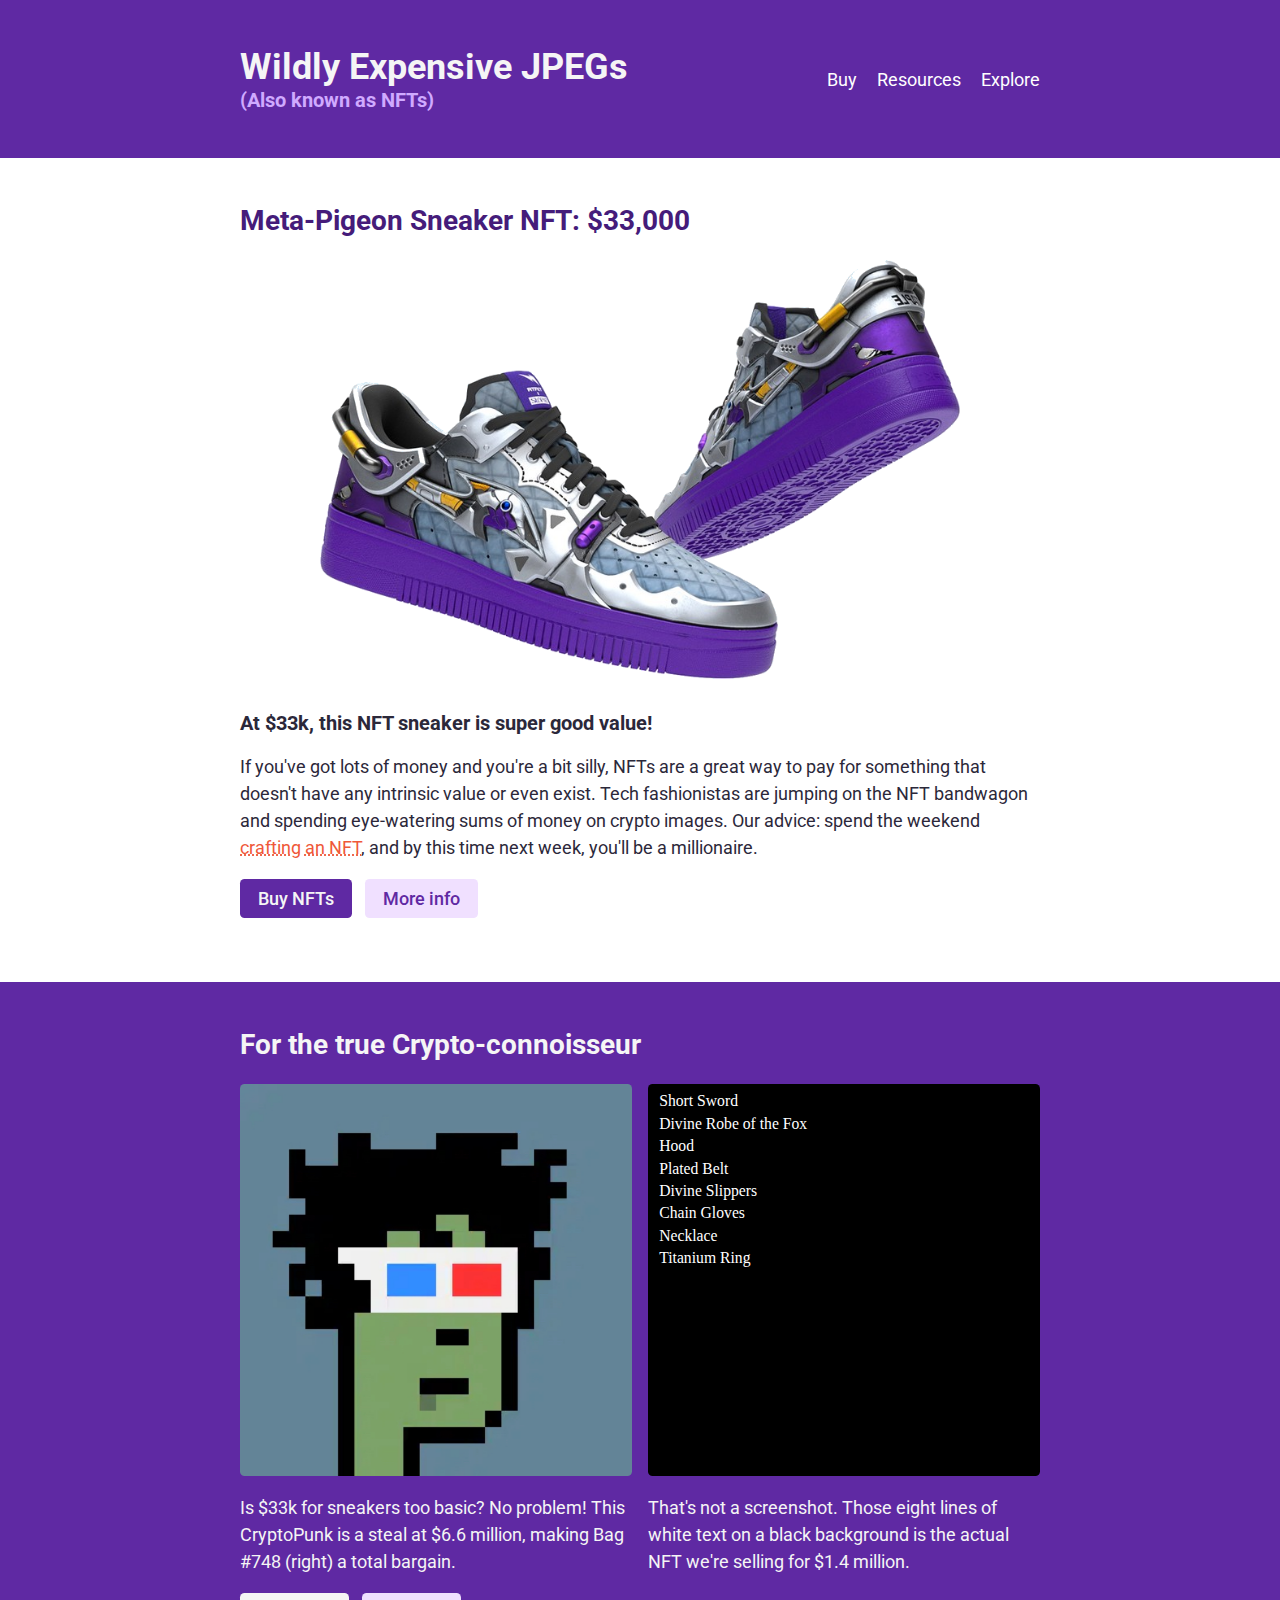
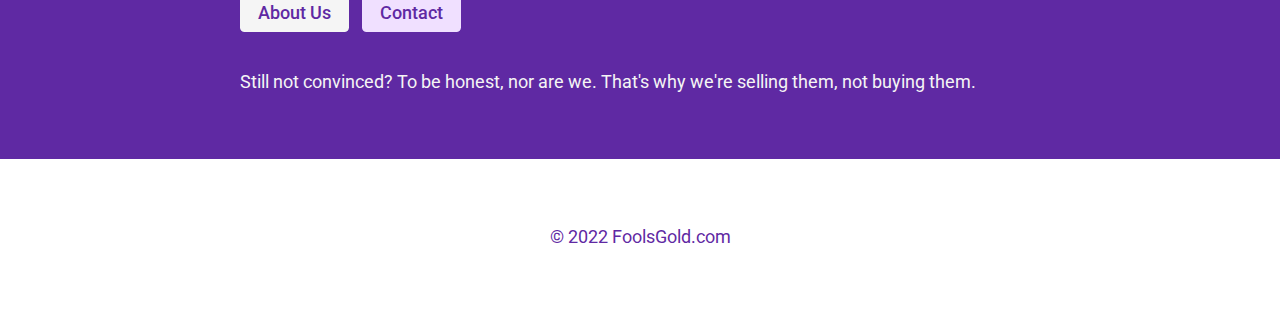
<file: index.html>
<html>
    <head>
	    <meta name="viewport" content="width=device-width, initial-scale=1" />
        <title>NFT Site</title>
        <link rel="preconnect" href="https://fonts.googleapis.com">
        <link rel="preconnect" href="https://fonts.gstatic.com" crossorigin>
        <link href="https://fonts.googleapis.com/css2?family=Roboto:wght@400;500;700&display=swap" rel="stylesheet">
        <link rel="stylesheet" href="index.css">
    </head>

    <body>
        <header>
            <div class="container header-container">
                <h1>
                    Wildly Expensive JPEGs
                    <span class="subheading">(Also known as NFTs)</span>
                </h1>

				<nav>
					<ul>
						<li><a href="#">Buy</a></li>
						<li><a href="#">Resources</a></li>
						<li><a href="#">Explore</a></li>
					</ul>
				</nav>
            </div>
        </header>
	    <main>
			<section>
				<div class="container">
					<h2>Meta-Pigeon Sneaker NFT: $33,000</h2>
					<img  src="images/sneakers-purple.png" alt="Purple and silver sneakers" class="main-image">
					<h3>At $33k, this NFT sneaker is super good value!</h3>
					<p>If you've got lots of money and you're a bit silly, NFTs are a great way to pay for something that doesn't have any intrinsic value or even exist. Tech fashionistas are jumping on the NFT bandwagon and spending eye-watering sums of money on crypto images. Our advice: spend the weekend <a href="#">crafting an NFT</a>, and by this time next week, you'll be a millionaire.</p>
					<a href="#" class="btn btn-dark">Buy NFTs</a>
					<a href="#" class="btn btn-mid">More info</a>
				</div>
			</section>
			
			<section class="section-two">
				<div class="container">
					<h2>For the true Crypto-connoisseur</h2>
					<div class="section-two-image-container">
						<!-- NEW CODE -->
						<div class="feature-item">
							<img src="images/crypto-punk.jpg" alt="punk with blach hair and red and blue glasses" class="feature-image">
							<p>Is $33k for sneakers too basic? No problem! This CryptoPunk is a steal at $6.6 million, making Bag #748 (right) a total bargain.</p>
						</div>
						<div class="feature-item">
							<img src="images/bag.svg" alt="Seven items from a game listed in white on a black background" class="feature-image">
							<p>That's not a screenshot. Those eight lines of white text on a black background is the actual NFT we're selling for $1.4 million.</p>
						</div>			
					</div>
					<a href="#" class="btn btn-light">About Us</a>
					<a href="#" class="btn btn-mid">Contact</a>
					<p>Still not convinced? To be honest, nor are we. That's why we're selling them, not buying them.</p>
				</div>
			</section>
			
			<footer>
				<p>&copy; 2022 FoolsGold.com</p>
			</footer>
	    </main>
    </body>
</html>
</file>
<file: index.css>
body {
  color: #2b283a;
  font-family: 'Roboto', sans-serif;
  margin: 0;
}

/* ----- TYPOGRAPHY ----- */

h1, 
h3 {
  margin: 0;
}

h1 {
  color: whitesmoke;
  font-size: 1.75rem;
}

h2 {
  color: #451c7a;
  font-size: 1.375rem;
  margin-top: 0;
}

h3 {
  font-size: 1.25rem;
}

p {
  line-height: 1.5;
}

.subheading {
  display: block;
  font-size: 1rem;
  color: #d0aaff;
}

.section-two h2 {
  color: inherit;
}

/* ----- LINKS ----- */

a {
  color: #ef5839;
  text-decoration: underline dotted; 
}

a:hover, 
a:active {
  color: #d4b44c;
}

.btn {
  font-size: 1.125rem;
  text-align: center;
  font-weight: 500;
  text-decoration: none;
  display: block;
  padding: 0.5em 1em;
  margin-bottom: 1em;
  border-radius: 4.6px;
}

.btn-dark {
  color: whitesmoke;
  background: #5f29a3;
}

.btn-mid {
  color: #5f29a3; 
  background: #f0e0ff; 
}

.btn-light {
  color: #5f29a3; 
  background: whitesmoke;
}

.btn:hover, 
.btn:active {
  color: #2b238a;
  background-color: #f3e885;
}

/* ----- LAYOUT ----- */

header, 
section, 
footer {
  padding: 1.25em 0;
}

header, 
.section-two {
  background-color: #5f29a3;
}

.section-two {
  color: whitesmoke;
}

.container {
  width: 90%;
  max-width: 800px;
  margin: 0 auto;
}

.main-image {
  width: 100%;
  display: block;
  max-width: 640px;
  margin: 0 auto 2em;
}


.section-two-image-container {
  display: flex;
  flex-wrap: wrap;
  gap: 1em;
}

.feature-image {
  width: 100%;
  border-radius: 4.6px;
}

.feature-item {
  flex-basis: 220px;
  flex-grow: 1;
}

/* footer*/

footer {
  text-align: center;
  color: #5f29a3;
}

/* ----- NAVIGATION ----- */

nav a {
  color: #fff;
  text-decoration: none;
  font-size: 1.125rem;
  padding: 0.85em 0;
  display: block;
}

ul {
  padding: 0;
  margin: 0;
  list-style-type: none;
}

/* ----- MEDIA QUERIES ----- */

@media (max-width: 767px) {
  header {
      text-align: center;
  }

  nav {
      margin-top: 1.5em;
  }

  li:not(:last-child) {
      border-bottom: 1px dotted #a190b6;
  }  
}

@media (min-width: 768px) {
  header,
  section,
  footer {
      padding: 2.875em 0;        
  }
  
  header .container,
  nav ul {
      display: flex;
  }
  
  header .container {
      justify-content: space-between;
      align-items: center;
  }
  
  nav li {
      margin-left: 1.25em;
  }
  
  .btn {
      display: inline-block;
      margin-right: 0.5em;
  }
  
  h1 {
      font-size: 2.25rem;
  }
  
  h2 {
      font-size: 1.75rem;
  }
  
  .subheading {
      font-size: 1.25rem;
  }
  
  p {
      font-size: 1.125rem;
  }
}
</file>
